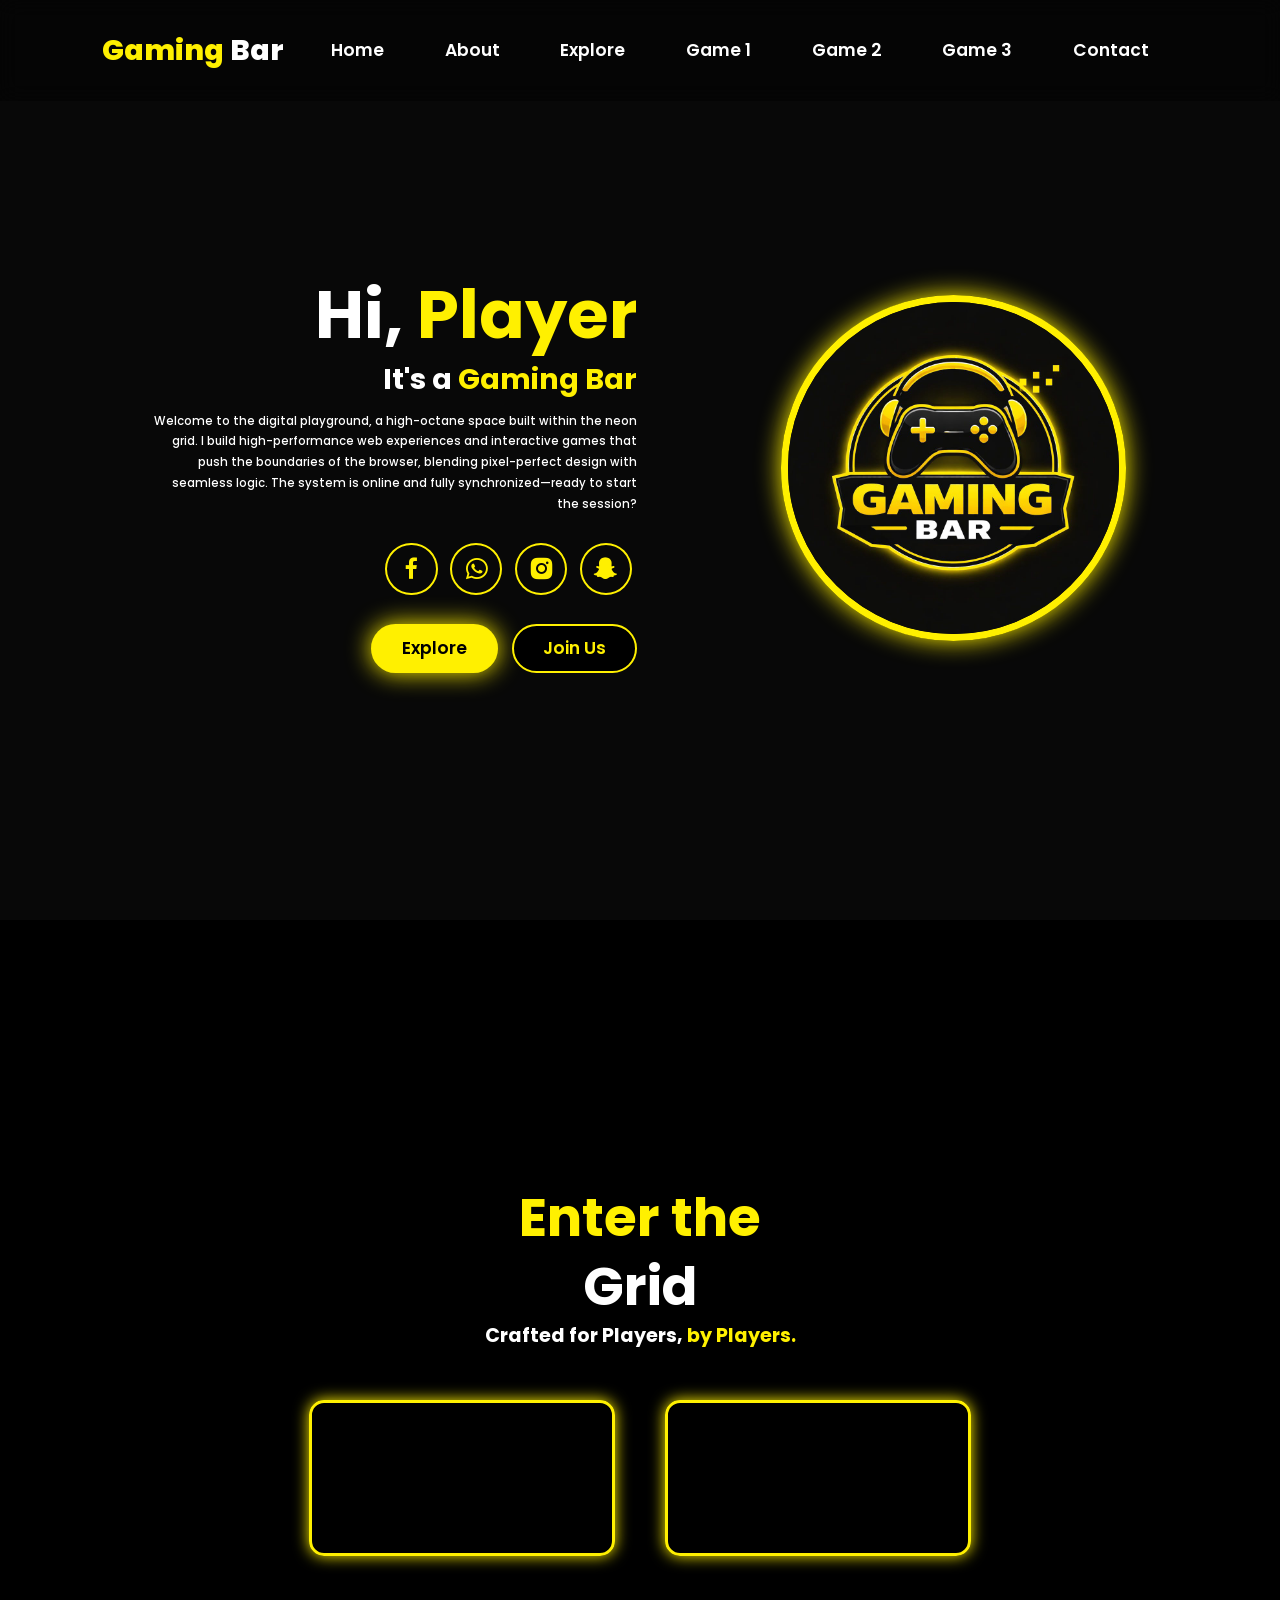
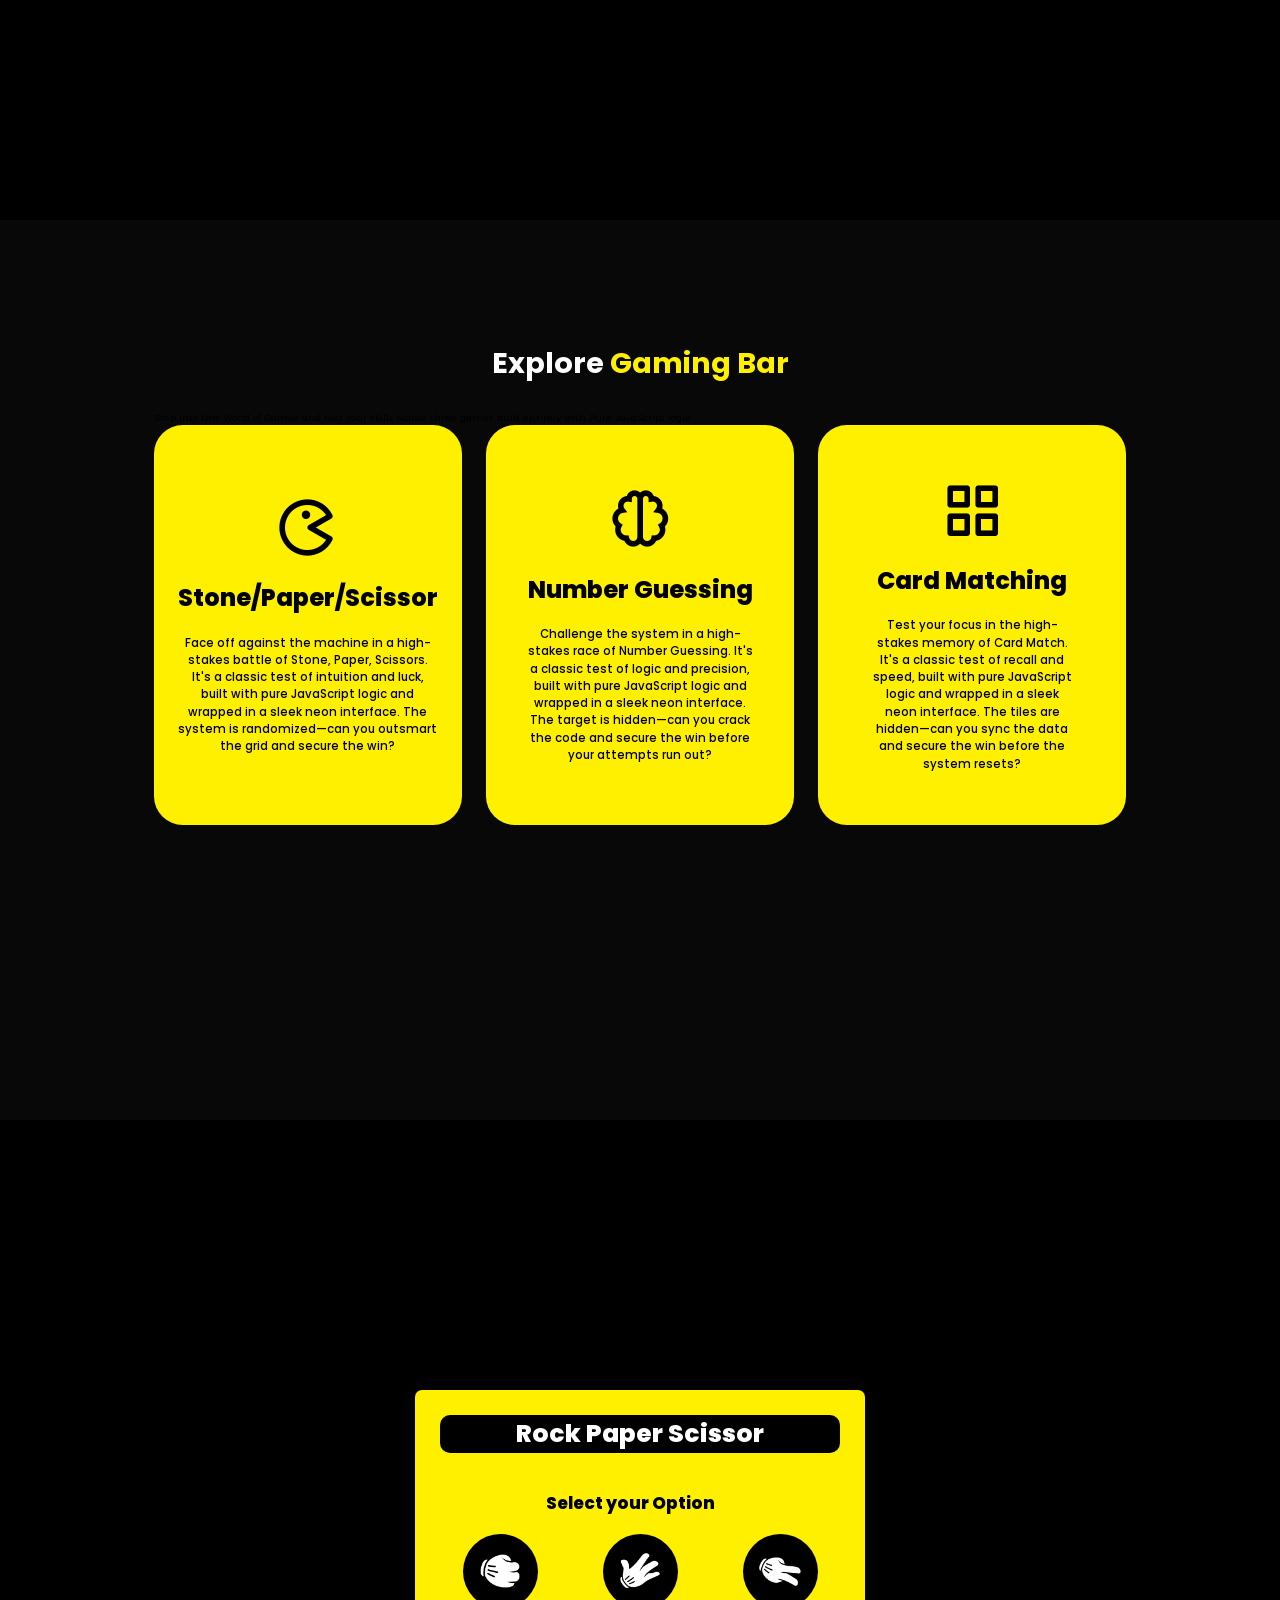
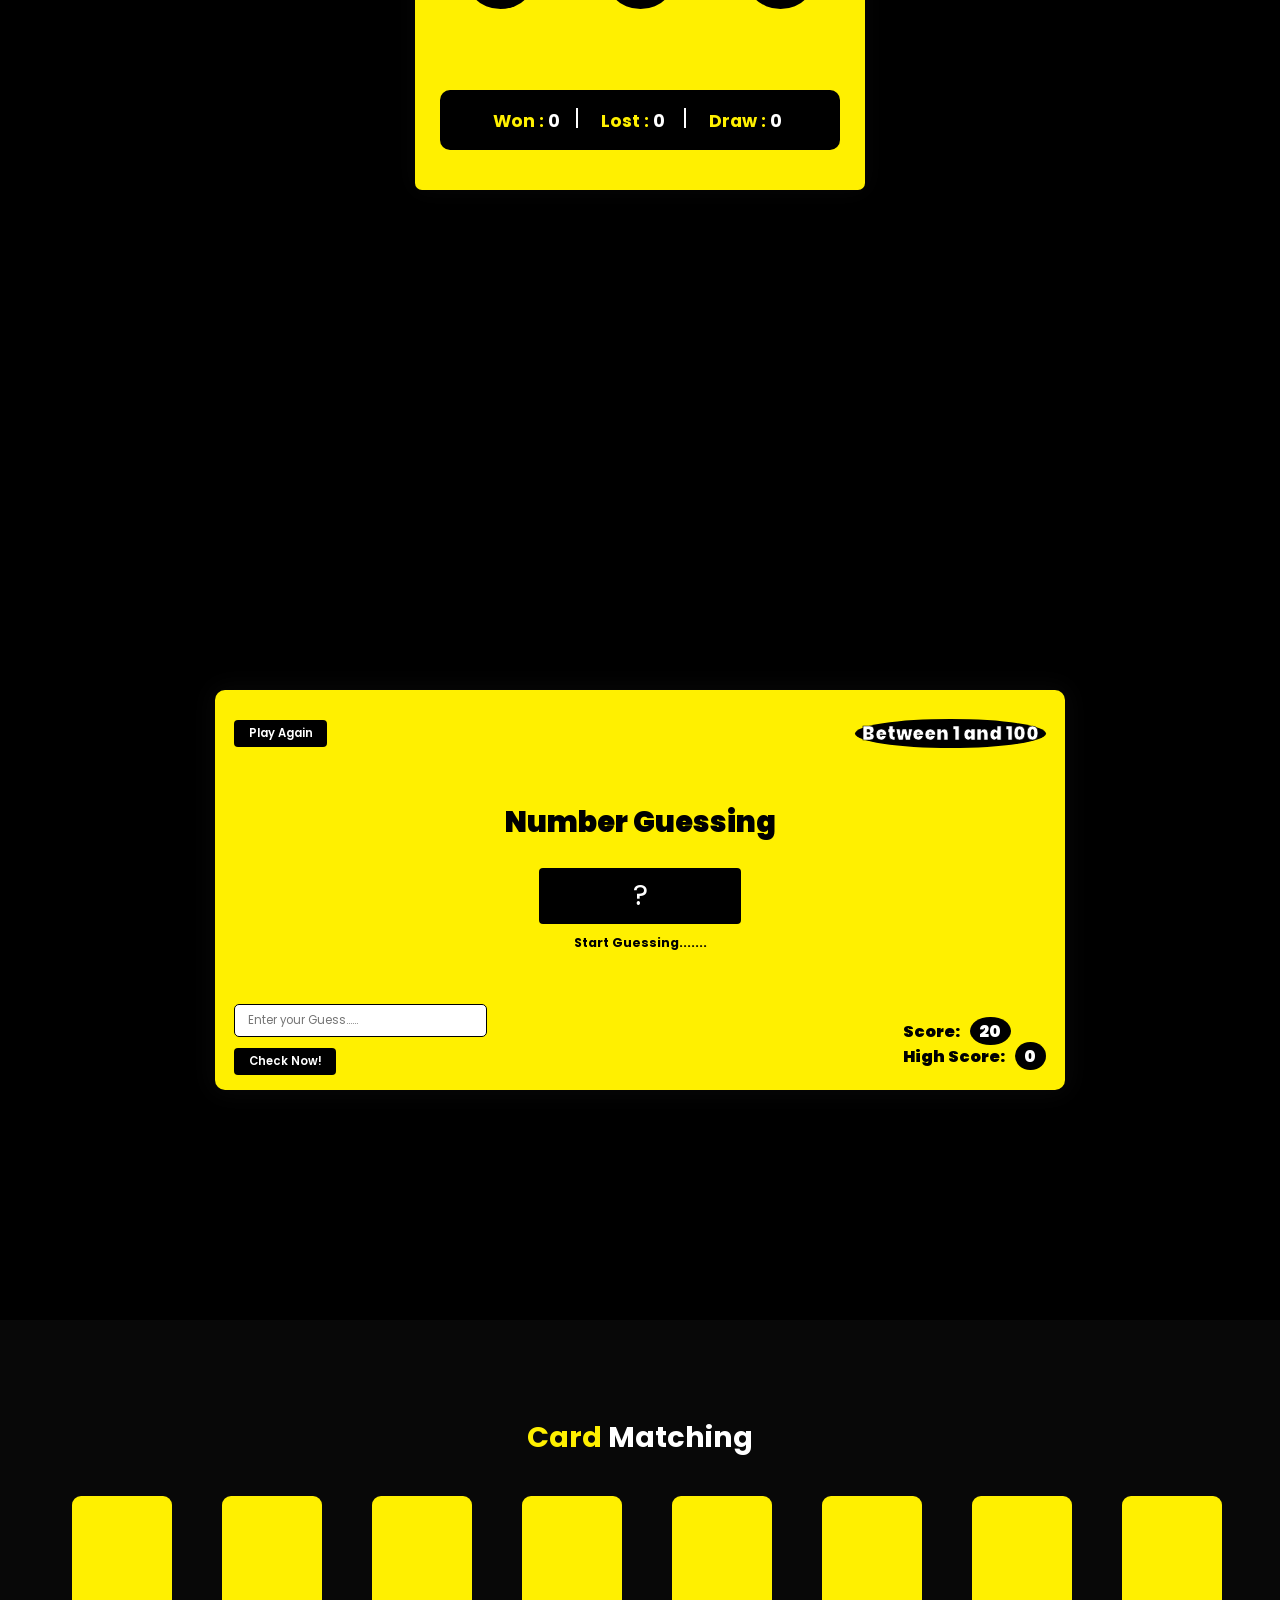
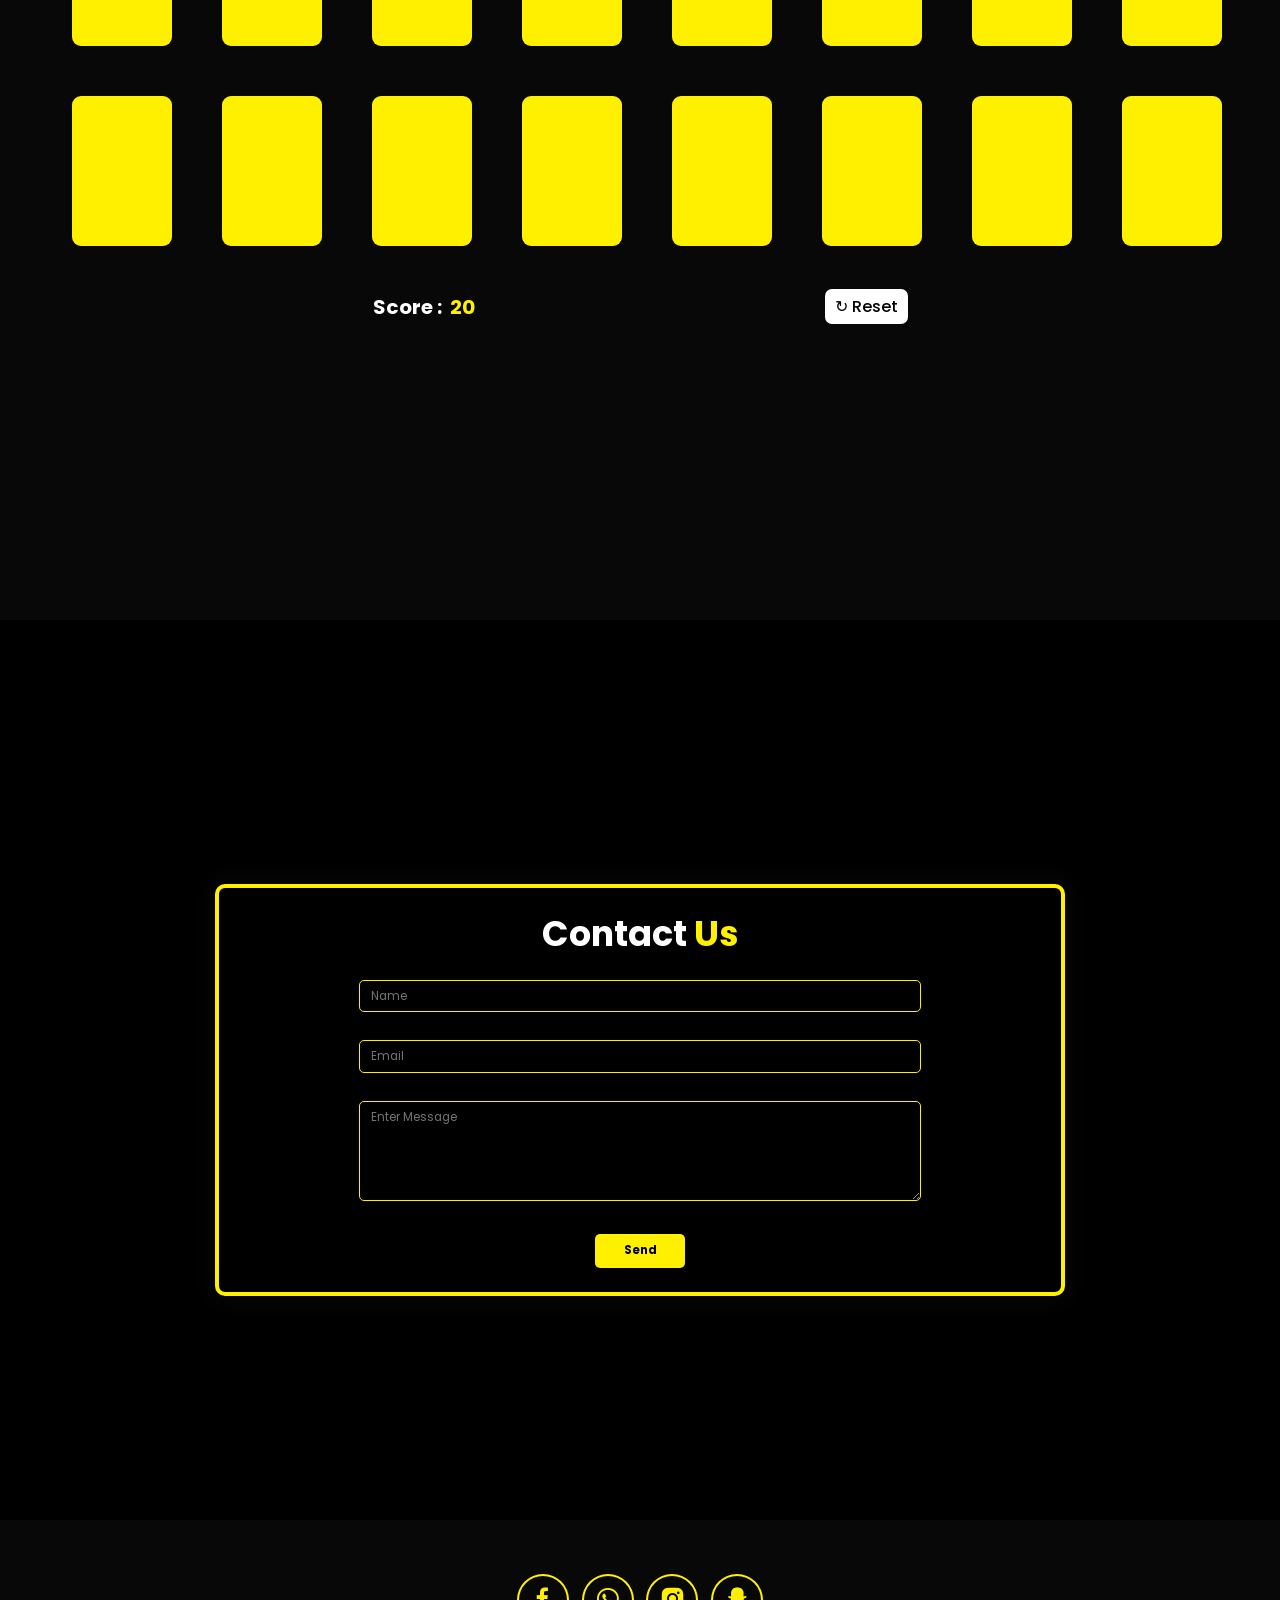
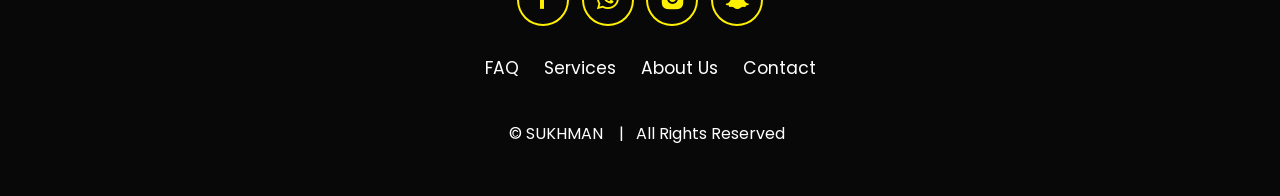
<file: index.html>
<!DOCTYPE html>
<html lang="en">
<head>
    <meta charset="UTF-8">
    <meta name="viewport" content="width=device-width, initial-scale=1.0, maximum-scale=1.0, user-scalable=no" >
    <title>Web Project</title>

    <link rel="preconnect" href="https://fonts.googleapis.com">
    <link rel="preconnect" href="https://fonts.gstatic.com" crossorigin>
    <link href="https://fonts.googleapis.com/css2?family=Poppins:ital,wght@0,100;0,200;0,300;0,400;0,500;0,600;0,700;0,800;0,900;1,100;1,200;1,300;1,400;1,500;1,600;1,700;1,800;1,900&display=swap" rel="stylesheet">

    <link rel="preconnect" href="https://fonts.googleapis.com">
    <link rel="preconnect" href="https://fonts.gstatic.com" crossorigin>
    <link href="https://fonts.googleapis.com/css2?family=Varela+Round&display=swap" rel="stylesheet">

    <link rel="stylesheet" href="style.css">
    <link href='https://unpkg.com/boxicons@2.1.4/css/boxicons.min.css' rel='stylesheet'>
</head>
<body>
     <header class="header">

        <a href="#home" class="logo">
            <span>Gaming </span>Bar
        </a>

        <i class='bx bx-menu' id="menu-icon"></i>

        <nav class="navbar">
            <a href="#home">Home</a>
            <a href="#about">About</a>
            <a href="#explore">Explore</a>
            <a href="#game1">Game 1</a>
            <a href="#game2">Game 2</a>
            <a href="#game3">Game 3</a>
            <a href="#contactji">Contact</a>
        </nav>
     </header>

     <section class="home" id="home">
        
        <div class="home-content">
            <h1>Hi, <span>Player</span></h1>
            <h3>It's a <span>Gaming Bar</span></h3>
            <p>Welcome to the digital playground, a high-octane space built within the neon grid. I build high-performance web experiences and interactive games that push the boundaries of the browser, blending pixel-perfect design with seamless logic. The system is online and fully synchronized—ready to start the session?</p>

            <div class="social-icons">
                <a href="https://www.facebook.com/share/1JN4CTipy3/" target="_blank">
                    <i class="bx bxl-facebook"></i>
                </a>
                <a href="https://wa.me/918284928781" target="_blank">
                    <i class="bx bxl-whatsapp"></i>
                </a>
                <a target="_blank" href="https://www.instagram.com/sukhman.jit.singh?igsh=aHcyZ3Ftdm1xZDR2">
                    <i class="bx bxl-instagram-alt"></i>
                </a>
                <a target="_blank" href="https://www.snapchat.com/add/sukhmaneditz?share_id=Ld_nAdrLS-s&locale=en-US">
                    <i class="bx bxl-snapchat"></i>
                </a>
            </div>
            <div class="btn-group">
                <a href="#explore" class="btn">Explore</a>
                <a target="_blank" href="https://chat.whatsapp.com/L3QjcCRAT87LUQqxsHtMg7?mode=hqctcla" class="btn">Join Us</a>
            </div>

        </div>
        <div class="home-img">
            <img src="logo.jpeg" alt="">
        </div>

     </section>

    <!-- ABOUT SECTION -->

    <section class="about" id="about">        
        <div class="about-container">

            <div class="about-content">
                <h1><span>Enter the </span>Grid</h1>
                <h3>Crafted for Players, <span>by Players.</span></h3>
            </div>

            <div class="about-video">
                <video class="videos" width="100%" height="auto" autoplay muted loop playsinline>
                    <source src="webProjectVideo.mp4" type="video/mp4">
                    Your browser does not support the video tag.
                </video>

                <video class="videos" width="100%" height="auto" autoplay muted loop        playsinline>
                    <source src="webProjectVideo2.mp4" type="video/mp4">
                        Your browser does not support the video tag.
                </video>
            </div>

        </div>
</section>

    <!-- EXPLORE SECTION -->

    <section class="explore" id="explore">
        <h2 class="heading">Explore <span>Gaming Bar</span></h2>
        <p>Step into this World of Games and test your skills across three games built entirely with Pure JavaScript logic.</p>

        <div class="explore-container">
            
            <a href="#game1">
                <div class="explore-box">
                    <div class="explore-info">
                        <i class="bx bx-game"></i>
                        <h4>Stone/Paper/Scissor</h4>
                        <p>Face off against the machine in a high-stakes battle of Stone, Paper, Scissors. It's a classic test of intuition and luck, built with pure JavaScript logic and wrapped in a sleek neon interface. The system is randomized—can you outsmart the grid and secure the win?</p>
                    </div>
                </div>
            </a>

            <a href="#game2">
                <div class="explore-box">
                    <div class="explore-info">
                        <i class="bx bx-brain"></i>
                        <h4>Number Guessing</h4>
                        <p>Challenge the system in a high-stakes race of Number Guessing. It's a classic test of logic and precision, built with pure JavaScript logic and wrapped in a sleek neon interface. The target is hidden—can you crack the code and secure the win before your attempts run out?</p>
                    </div>
                </div>
            </a>

            <a href="#game3">
                <div class="explore-box">
                    <div class="explore-info">
                        <i class="bx bx-grid-alt"></i>
                        <h4>Card Matching</h4>
                        <p>Test your focus in the high-stakes memory of Card Match. It's a classic test of recall and speed, built with pure JavaScript logic and wrapped in a sleek neon interface. The tiles are hidden—can you sync the data and secure the win before the system resets?</p>
                    </div>
                </div>
            </a>
        </div>

    </section>

    <!-- GAME 1 SECTION -->

    <section class="game1" id="game1">
        <div class="game1-container">
            <h2 class="heading2">Rock Paper Scissor</h2>

            <div class="option-box">
                <h3><u>Select your Option</u></h3>

                <div class="option">
                    <div class="Rock"><img src="./RoPaSci_Images/Rock.png" alt="Rock"></div>
                    <div class="Paper"><img src="./RoPaSci_Images/Paper.png" alt="Paper"></div>
                    <div class="Scissors"><img src="./RoPaSci_Images/Scissors.png" alt="Scissors"></div>
                </div>
            </div>

            <div class="player-choices">
                <h3>Player <span>v/s</span> Computer</h3>

                <div class="player-choice">
                    <img src="Rock.png" alt="">
                </div>

                <div class="computer-choice">
                    <img src="Rock.png" alt="">
                </div>
            </div>

            <div class="result-box">
                <h3>Congrats, You Won! &#x1F389;</h3>
                <button class="play-again">&#x21BB; Play Again</button>
            </div>

            <div class="score-box">

                <div class="won">
                    <h3>Won : <span>0</span></h3>
                </div>

                <div class="lost">
                    <h3>Lost : <span>0</span></h3>
                </div>

                <div class="draw">
                    <h3>Draw : <span>0</span></h3>
                </div>
            </div>
        </div>
    </section>

    <!-- GAME 2 SECTION -->

    <section class="game2" id="game2">
        <div class="game2-container">
            <div class="game2-container2">
                <button type="button" class="btn-again">Play Again</button>
                <p class="paraji">Between 1 and 100</p>
            </div>
            <h2>Number Guessing</h2>
            <p class="hide-num">?</p>
            <p class="msg">Start Guessing.......</p>

            <div class="num-data">
                <form>
                    <input type="number" placeholder="Enter your Guess......" class="input-num">
                    <button type="button" class="btn-check">Check Now!</button>
                </form>

                <div class="num-content">
                    <p>Score: <span class="score">20</span></p>
                    <p>High Score: <span class="high-score">0</span></p>
                </div>
            </div>
        </div>
    </section>

    <!-- Game 3 SECTION -->

    <section class="game3" id="game3">
        <h2><span>Card</span> Matching</h2>

        <div class="game3-container">
            <div class="cardji back" onclick="clickingFun(this)"></div>
            <div class="cardji back" onclick="clickingFun(this)"></div>
            <div class="cardji back" onclick="clickingFun(this)"></div>
            <div class="cardji back" onclick="clickingFun(this)"></div>
            <div class="cardji back" onclick="clickingFun(this)"></div>
            <div class="cardji back" onclick="clickingFun(this)"></div>
            <div class="cardji back" onclick="clickingFun(this)"></div>
            <div class="cardji back" onclick="clickingFun(this)"></div>
            <div class="cardji back" onclick="clickingFun(this)"></div>
            <div class="cardji back" onclick="clickingFun(this)"></div>
            <div class="cardji back" onclick="clickingFun(this)"></div>
            <div class="cardji back" onclick="clickingFun(this)"></div>
            <div class="cardji back" onclick="clickingFun(this)"></div>
            <div class="cardji back" onclick="clickingFun(this)"></div>
            <div class="cardji back" onclick="clickingFun(this)"></div>
            <div class="cardji back" onclick="clickingFun(this)"></div>
        </div>

        <div class="play-again-btn">
            <pre class="score-card">Score :  <span class="card-score">20</span></pre>
            <button class="play-again3" onclick="resetGame3(this)">&#x21BB; Reset</button>
        </div>
    </section>

    <section class="contactji" id="contactji">
        <div class="contact-container">
            <form class="form-contact">
                <h1 class="h1-contact">Contact <span>Us</span></h1>

                <input class="input-form" type="text" placeholder="Name" required>
                <br>

                <input class="input-form" type="text" placeholder="Email" required>
                <br>

                <textarea class="input-form" name="msgInput" id="input-msg" placeholder="Enter Message" required></textarea>
                <br>
                
                <button class="input-btn" type="submit">Send</button>

                <div id="response-text" class="hidden-message">We will <span>contact you</span> soon!</div>   
            </form>
        </div>
    </section>

    <footer id="footer" class="footer">
        <div class="social-icons">
                <a href="https://www.facebook.com/share/1JN4CTipy3/" target="_blank">
                    <i class="bx bxl-facebook"></i>
                </a>
                <a href="https://wa.me/918284928781" target="_blank">
                    <i class="bx bxl-whatsapp"></i>
                </a>
                <a href="https://www.instagram.com/sukhman.jit.singh?igsh=aHcyZ3Ftdm1xZDR2" target="_blank">
                    <i class="bx bxl-instagram-alt"></i>
                </a>
                <a href="https://www.snapchat.com/add/sukhmaneditz?share_id=Ld_nAdrLS-s&locale=en-US" target="_blank">
                    <i class="bx bxl-snapchat"></i>
                </a>
            </div>

            <ul class="list">
                <li>
                    <a href="faq.html">FAQ</a>
                </li>

                <li>
                    <a href="#about">Services</a>
                </li>

                <li>
                    <a target="_blank" href="https://chat.whatsapp.com/L3QjcCRAT87LUQqxsHtMg7?mode=hqctcla">About Us</a>
                </li>

                <li>
                    <a href="#contactji">Contact</a>
                </li>
            </ul>

            <pre class="copyright">
                &copy; SUKHMAN    |   All Rights Reserved
            </pre>
    </footer>

    <script src="script.js"></script>

    <!-- audio tags for Game1 -->
    <audio id="win" src="./win2.mp3" preload="auto"></audio>
    <audio id="mario" src="./mario.mp3" preload="auto"></audio>
    <audio id="shit" src="./shit.mp3" preload="auto"></audio>

    <!-- audio tags for Game2 -->
    <audio id="dora" src="./doraWin.mp4" preload="auto"></audio>

</body>
</html>
</file>
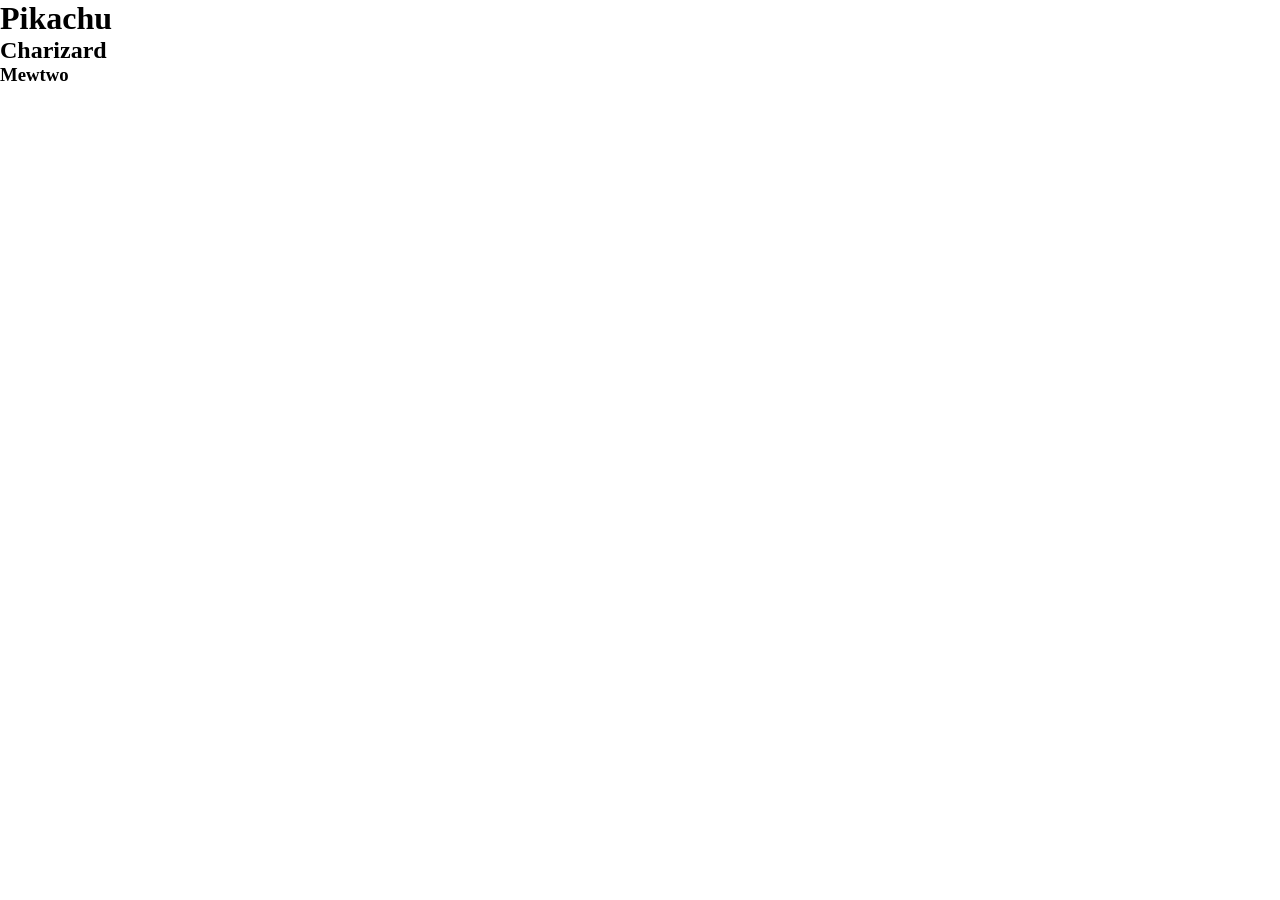
<file: DOM/index.html>
<!DOCTYPE html>
<html lang="en">
<head>
    <meta charset="UTF-8">
    <meta name="viewport" content="width=device-width, initial-scale=1.0">
    <title>Mast Game</title>
    <link rel="stylesheet" href="style.css">
</head>
<body>
    <div id="main">
        <h1 id="ele1" >Pikachu</h1>
        <h2 id="ele2">Charizard</h2>
        <h3 id="ele3">Mewtwo</h3>
        <script src="script.js"></script>
    </div>
</body>
</html>
</file>
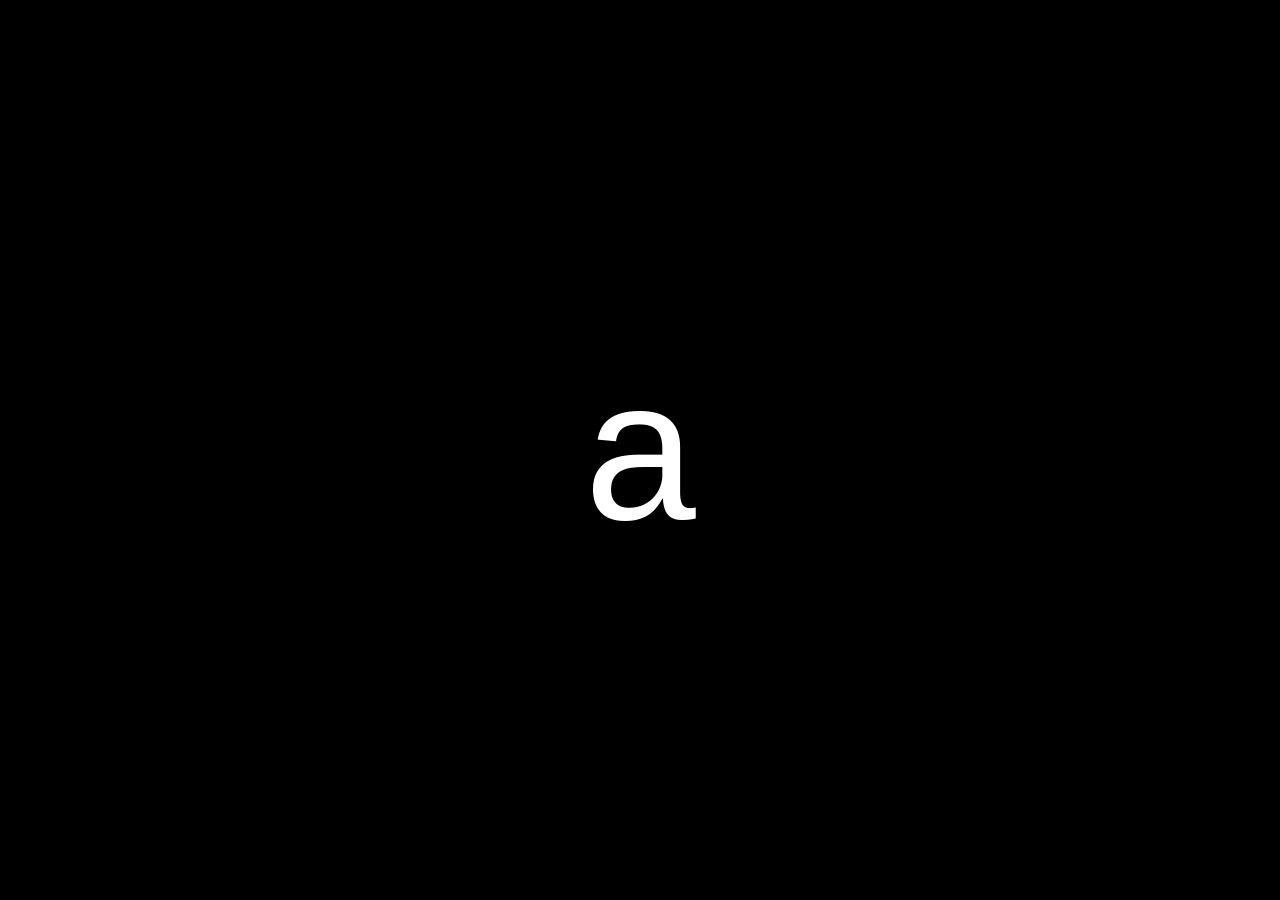
<file: PracticeWeb2/index.html>
<!DOCTYPE html>
<html lang="en">
<head>
    <meta charset="UTF-8">
    <meta name="viewport" content="width=device-width, initial-scale=1.0">
    <title>Web Practice 2</title>
    <link rel="stylesheet" href="style.css">
</head>
<body>
    <div id="main">
        <h1>a</h1>
    </div>
    <script src="script.js"></script>
</body>
</html>
</file>
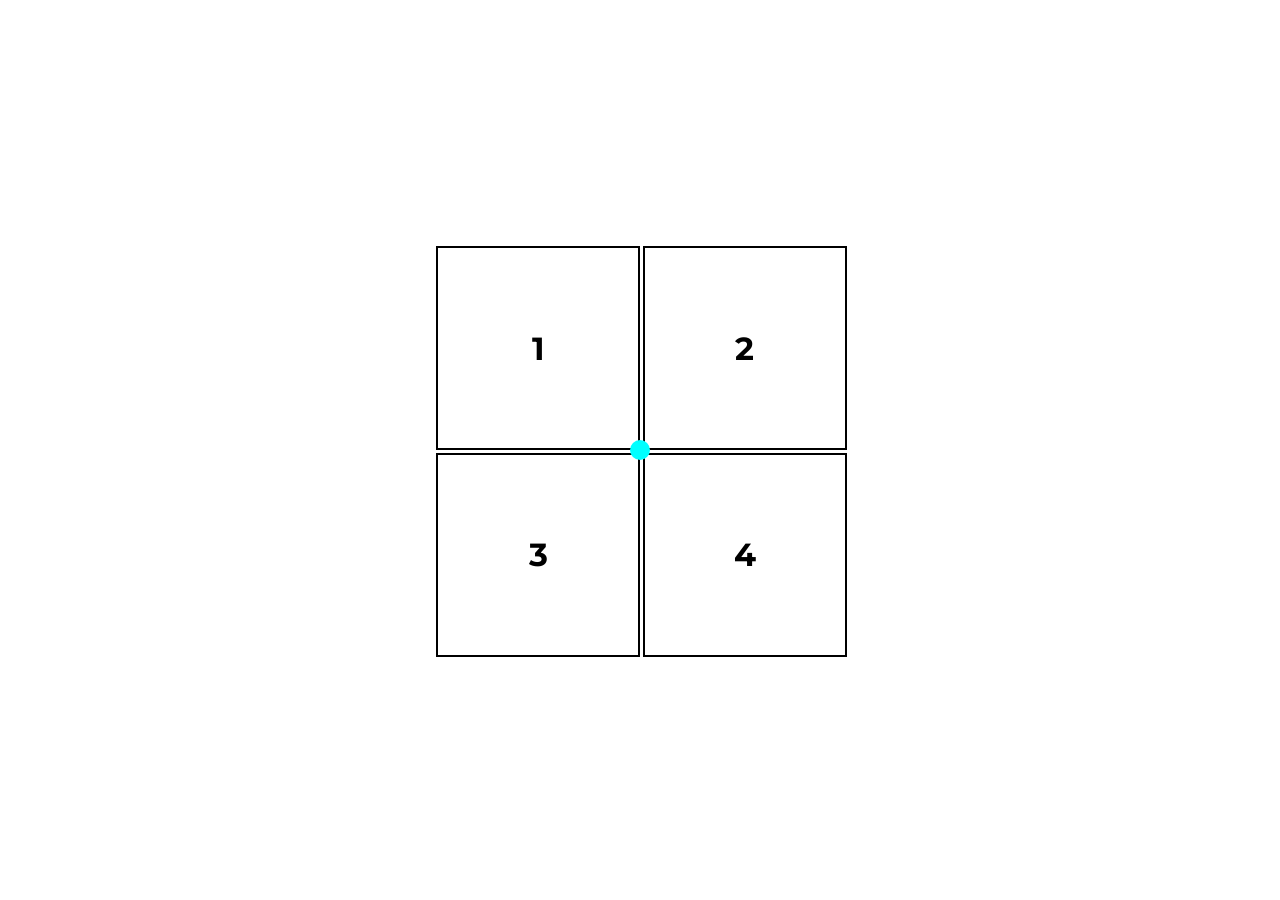
<file: SquareGame/index.html>
<!DOCTYPE html>
<html lang="en">
<head>
    <meta charset="UTF-8">
    <meta name="viewport" content="width=device-width, initial-scale=1.0">
    <title>Square Web Game</title>

    <link rel="preconnect" href="https://fonts.googleapis.com">
    <link rel="preconnect" href="https://fonts.gstatic.com" crossorigin>
    <link href="https://fonts.googleapis.com/css2?family=Montserrat:wght@400;700&display=swap" rel="stylesheet">
    
    <link rel="stylesheet" href="style.css">
</head>
<body>
    <div id="main">
        <div id="cursor"></div>
        <div class="box1">
            <div id="box1" class="shape"><h1>1</h1></div>
            <div id="box3" class="shape"><h1>3</h1></div>
        </div>
        <div class="box2">
            <div id="box2" class="shape"><h1>2</h1></div>
            <div id="box4" class="shape"><h1>4</h1></div>
        </div>
    </div>
    <script src="script.js"></script>
</body>
</html>
</file>
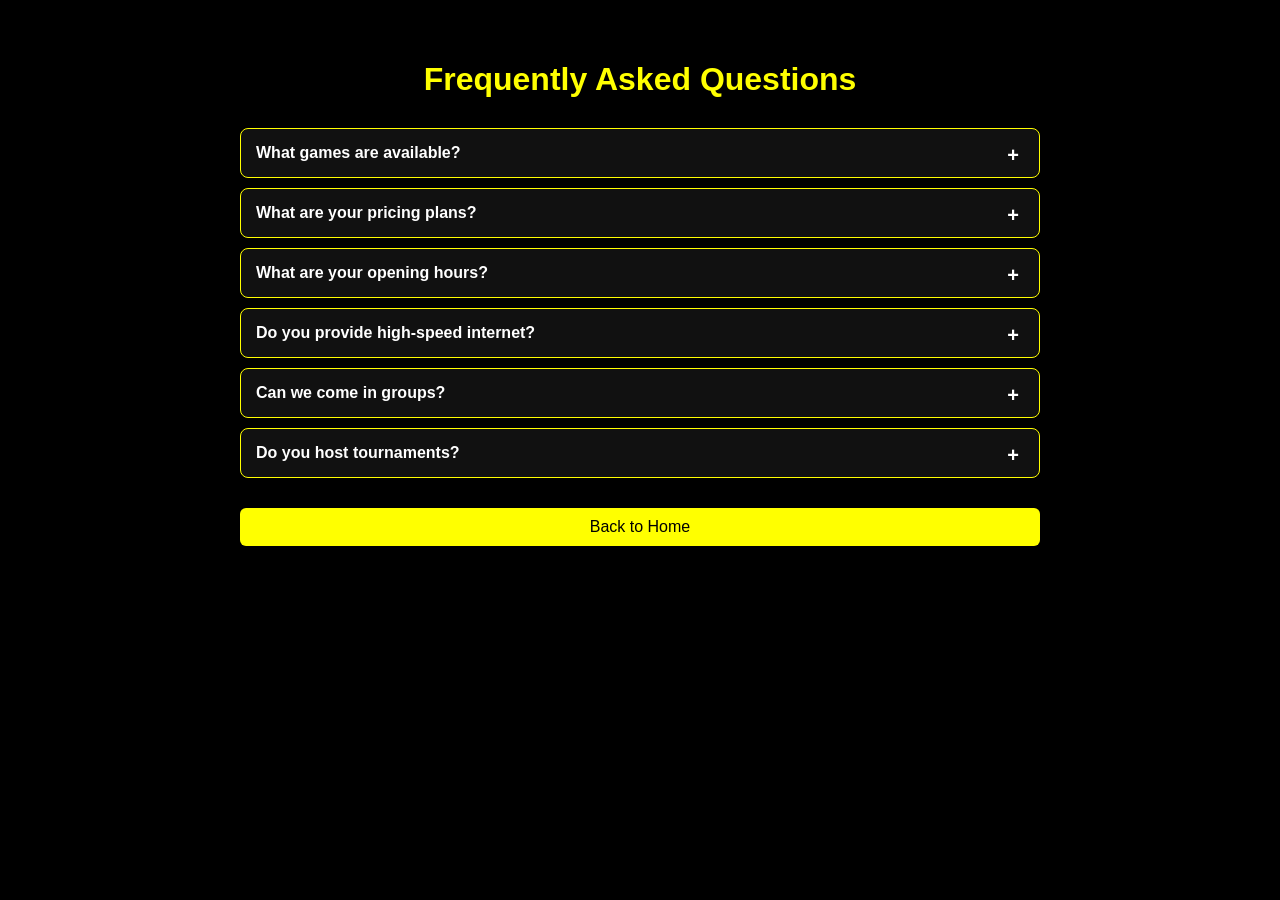
<file: faq.html>
<!DOCTYPE html>
<html lang="en">
<head>
    <meta charset="UTF-8">
    <title>FAQ - Gaming Bar</title>

    <style>
        body {
            margin: 0;
            font-family: Arial, sans-serif;
            background-color: black;
            color: white;
        }

        .container {
            max-width: 800px;
            margin: auto;
            padding: 40px 20px;
        }

        h1 {
            text-align: center;
            color: yellow;
            margin-bottom: 30px;
        }

        .faq-item {
            background: #111;
            margin-bottom: 10px;
            border-radius: 8px;
            overflow: hidden;
            border: 1px solid yellow;
        }

        .faq-question {
            padding: 15px;
            cursor: pointer;
            font-weight: bold;
            position: relative;
        }

        .faq-question::after {
            content: "+";
            position: absolute;
            right: 20px;
            font-size: 20px;
        }

        .faq-item.active .faq-question::after {
            content: "-";
        }

        .faq-answer {
            display: none;
            padding: 15px;
            background: #222;
            font-size: 14px;
        }

        .faq-item.active .faq-answer {
            display: block;
        }

        .back-btn {
            display: block;
            text-align: center;
            margin-top: 30px;
            text-decoration: none;
            background: yellow;
            color: black;
            padding: 10px 20px;
            border-radius: 6px;
        }

        .back-btn:hover {
            background: gold;
        }
    </style>
</head>
<body>

<div class="container">
    <h1>Frequently Asked Questions</h1>

    <div class="faq-item">
        <div class="faq-question">What games are available?</div>
        <div class="faq-answer">We offer popular PC and console games including multiplayer and story-based games.</div>
    </div>

    <div class="faq-item">
        <div class="faq-question">What are your pricing plans?</div>
        <div class="faq-answer">Pricing is based on hourly play and special packages. Contact us for details.</div>
    </div>

    <div class="faq-item">
        <div class="faq-question">What are your opening hours?</div>
        <div class="faq-answer">We are open daily from 10 AM to 10 PM.</div>
    </div>

    <div class="faq-item">
        <div class="faq-question">Do you provide high-speed internet?</div>
        <div class="faq-answer">Yes, we provide fast and stable internet for smooth gaming.</div>
    </div>

    <div class="faq-item">
        <div class="faq-question">Can we come in groups?</div>
        <div class="faq-answer">Yes! Groups are welcome and we also offer special discounts.</div>
    </div>

    <div class="faq-item">
        <div class="faq-question">Do you host tournaments?</div>
        <div class="faq-answer">Yes, we regularly organize gaming tournaments and events.</div>
    </div>

    <a href="index.html" class="back-btn">Back to Home</a>
</div>

<script>
    const faqItems = document.querySelectorAll('.faq-item');

    faqItems.forEach(item => {
        item.addEventListener('click', () => {
            item.classList.toggle('active');
        });
    });
</script>

</body>
</html>
</file>
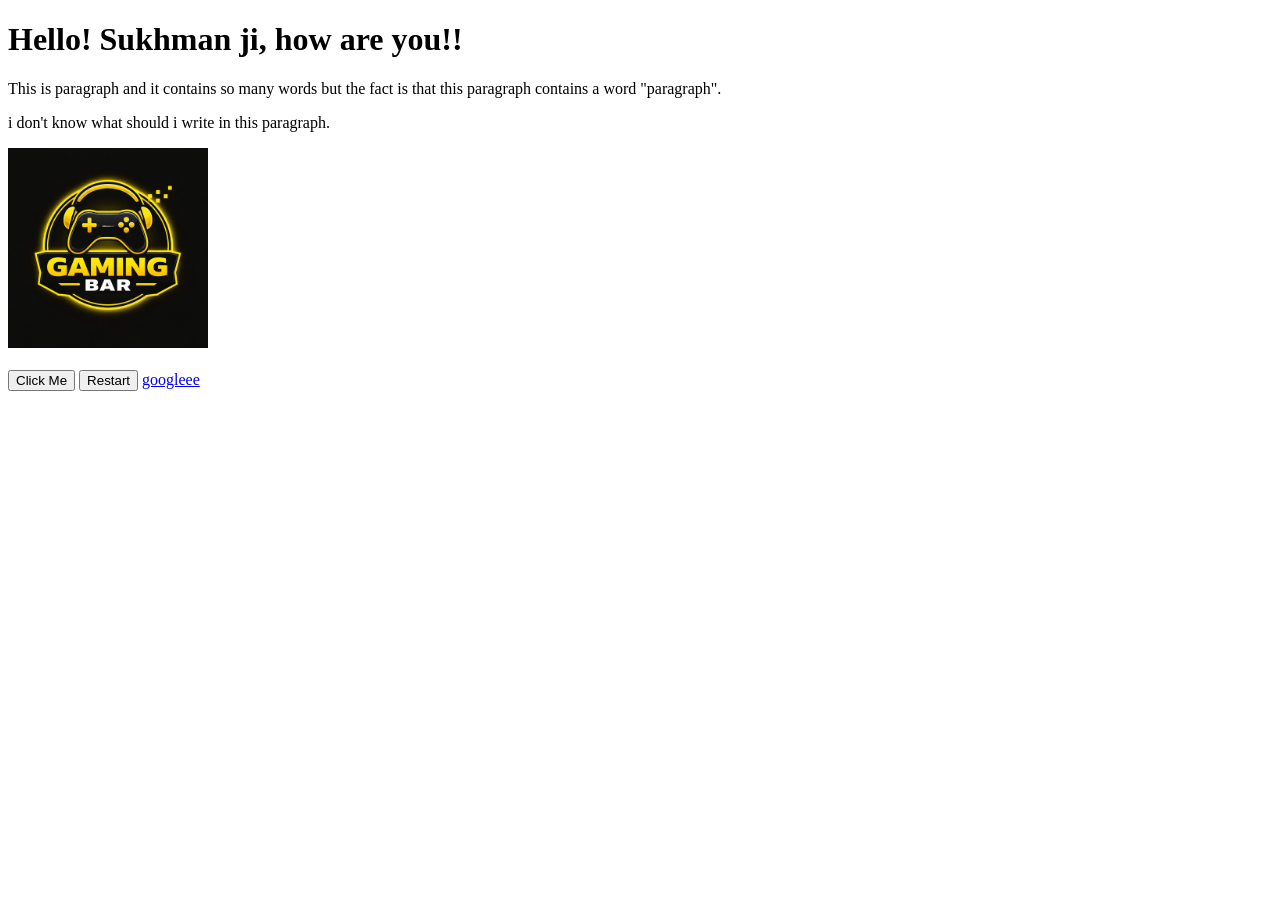
<file: jqueryMe4.html>
<!DOCTYPE html>
<head>
    <title>Jquery Code</title>
    <script src="https://code.jquery.com/jquery-3.6.0.min.js"></script>
    <script>
        $(document).ready(function() {
            $("#btn").click(function() {
                $("#p").text("Sukhman ji clicked the button!");
                $(".p2").slideUp();
                $("img").fadeOut();
            });

            $("#btn2").hover(function() {
                $("#p").text("Sukhman ji hovered over the restart button!");
                $(".p2").text("Again hovering over p2").slideDown();
                $("img").fadeIn();
            });

            $("a").click(function(event) {
                event.preventDefault();
                alert("This type of Single clicks do not work on me.");
            });
        });
    </script>
</head>
<body>
    <h1 id="text">Hello! Sukhman ji, how are you!!</h1>
    <p id="p">This is paragraph and it contains so many words but the fact is that this paragraph contains a word "paragraph".</p>
    <p class="p2" >i don't know what should i write in this paragraph.</p>
    <img style="height:200px;" src="logo.jpeg">
    <br><br>
    <button id="btn">Click Me</button>
    <button id="btn2">Restart</button>
    <a href="https://www.google.com">googleee</a>
</body>
</html>
</file>
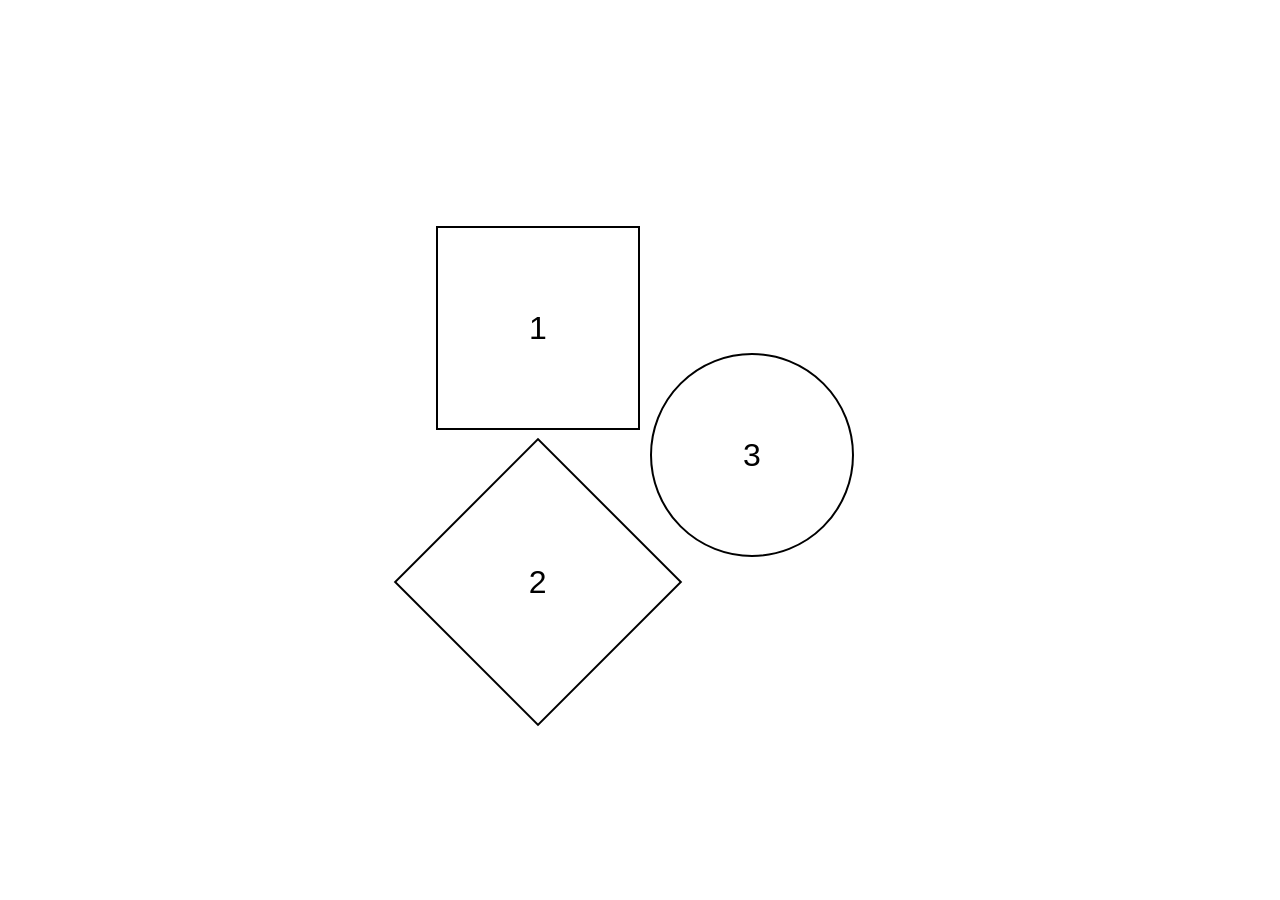
<file: MiniGame1.html>
<!DOCTYPE html>
<html lang="en">
    <head>
        <meta charset="UTF-8">
        <meta name="viewport" content="width=device-width, initial-scale=1.0">
        <title>Mini Game 1</title>
        <link rel="stylesheet" href="MiniGame1.css">
    </head>
    <body>
        <div id="main">
            <div id="box">
                <div id="square" class="shape"><h1>1</h1></div>
                <div id="diamond" class="shape"><h1>2</h1></div>
            </div>
            <div id="circle" class="shape"><h1>3</h1></div>
        </div>
    </body>
</html>
</file>
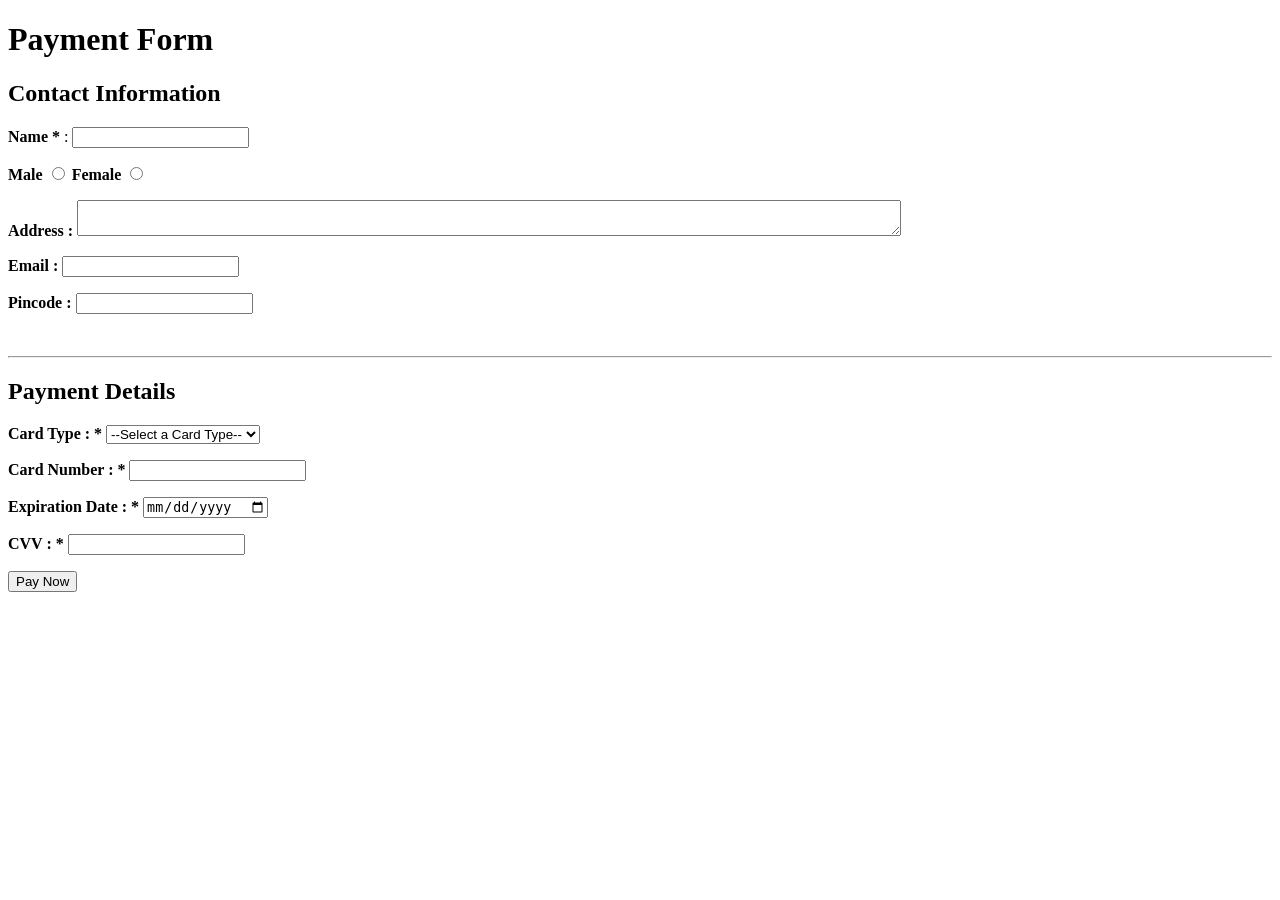
<file: Payment.html>
<!DOCTYPE html>
<html lang="en">
<head>
    <meta charset="UTF-8">
    <meta name="viewport" content="width=device-width, initial-scale=1.0">
    <title>Payment Form</title>
</head>
<body>
    <form action="">
        <h1>Payment Form</h1>
        <h2>Contact Information</h2>
        <p><b>Name * </b> : <input type="text" name="name" required></p>
        <p>
        <b>Male</b> <input type="radio" name="gender" id="male" required>
        <b>Female</b> <input type="radio" name="gender" id="female" required>
        </p>
        <p><b>Address : </b> <textarea name="address" id="address" cols="100" rols="100" required></textarea></p>
        <p><b>Email : <input type="email" name="email" id="email" required></b></p>
        <p><b>Pincode : <input type="number" name="pincode" id="pincode" required></b></p>
        <br> <hr>
        <h2>Payment Details</h2>
        <p> <b>Card Type : * </b>
            <select name="card_type" id="card_type" required>
                <option value="">--Select a Card Type--</option>
                <option value="visa">Visa</option>
                <option value="rupay">Rupay</option>
                <option value="mastercard">MasterCard</option>
            </select>
        </p>
        <p> <b>Card Number : * </b> <input type="number" name="card_number" id="card_number" required></b></p>
        <p> <b>Expiration Date : * <input type="date" name="exp_date" id="exp_date" required></b> </p>
        <p> <b>CVV : * </b> <input type="password" name="cvv" id="cvv" required></p>
        <input type="submit" value="Pay Now">
    </form>
</body>
</html>
</file>
<file: style.css>
*{
    margin: 0;
    padding: 0;
    box-sizing: border-box;
    border: none;
    outline: none;
    text-decoration: none;
    scroll-behavior: smooth;
    font-family: "Poppins";
}

:root {
    --bg-color: #080808;
    --second-bg-color:	#4d4a00;
    --text-color: white;
    --main-color: #fff000;
}

html{
    font-size: 60%;
    overflow-x: hidden;
}

body{
    background-color: var(--bg-color);
    color: var(--text-color);
}

html, body{
    overflow-x: hidden;
    width: 100%;
    position: relative;
}

.header{
    position: fixed;
    width: 100%;
    top: 0;
    left: 0;
    padding: 3rem 8%;
    background-color: rgba(0,0,0,0.3);
    backdrop-filter: blur(10px);
    display: flex;
    justify-content: space-between;
    align-items: center;
    z-index: 100;
}

#menu-icon{
    font-size: 3.6rem;
    color: var(--main-color);
    display: none;
}

.logo{
    font-size: 3rem;
    font-weight: 800;
    color: var(--text-color);
    cursor: pointer;
    transition: 0.3s ease;
    margin-right: 10px;
}

.logo:hover{
    transform: scale(1.1);
}

span{
    color: var(--main-color);
}

.navbar a{
    font-size: 1.8rem;
    font-weight: 600;
    color: var(--text-color);
    margin: 3rem;
    border-bottom: 3px solid transparent;
    transition: 0.3 ease;
}

.navbar a:hover{
    border-bottom: 3px solid var(--main-color);
    color: var(--main-color);
}

section{
    min-height: 100vh;
    padding: 10rem 12%;
}

.home{
    margin-top: 20px;
    display: flex;
    align-items: center;
    justify-content: center;
    gap: 15rem;
}

.home-content{
    display: flex;
    flex-direction: column;
    align-items: flex-end;
    text-align: right;
}

.home-content h1{
    font-size: 7rem;
    font-weight: 700;
    margin-top: 1.5rem;
    line-height: 1;
}

.home-content h3{
    font-size: 3rem;
    margin: 1rem 0;
}

.home-content p{
    font-size: 1.2rem;
    font-weight: 500;
    line-height: 1.8;
}

.home-img img{
    width: 27vw;
    border: 7px solid var(--main-color);
    border-radius: 50%;
    box-shadow: 0 0 25px var(--main-color);
    transition: 0.4s ease-in-out;
}

.home-img img:hover{
    box-shadow: 0 0 25px var(--main-color),
                0 0 50px var(--main-color),
                0 0 100px var(--main-color);
}

.social-icons a{
    display: inline-flex;
    justify-content: center;
    align-items: center;
    font-size: 3rem;
    padding: 1rem;
    background: transparent;
    border: 2px solid var(--main-color);
    border-radius: 50%;
    color: var(--main-color);
    margin: 3rem 0.5rem;
    transition: 0.3s ease;
}

.social-icons a:hover{
    color: var(--text-color);
    background-color: var(--main-color);
    transform: scale(1.2)translateY(-5px);
    box-shadow: 0 0 25px var(--main-color);
}

.btn-group{
    display: flex;
    gap: 1.5rem;
}

.btn{
    display: inline-block;
    padding: 1rem 3rem;
    background: var(--main-color);
    box-shadow: 0 0 25px var(--main-color);
    border-radius: 3rem;
    font-size: 1.8rem;
    color: black;
    border: 2px solid transparent;
    font-weight: 600;
    transition: 0.3s ease-in-out;
}

.btn:hover{
    transform: scale(1.05);
    box-shadow: 0 0 25px var(--main-color),
                0 0 50px var(--main-color);
}

.btn-group a:nth-of-type(2){
    background-color: black;
    color: var(--main-color);
    border: 2px solid var(--main-color);
    box-shadow: 0 0 25px transparent;
}

.btn-group a:nth-of-type(2):hover{
    box-shadow: 0 0 25px var(--main-color);
    background-color: var(--main-color);
    color: black;
}

/* SCROLL BAR */

::-webkit-scrollbar{
    width: 20px;
}

::-webkit-scrollbar-thumb{
    background-color: var(--main-color);
}

::-webkit-scrollbar-track{
    background-color: var(--bg-color);
}

/* ABOUT SECTION */

.about{
    background-color: black;
    font-family: "Varela Round", serif;
    display: flex;
    align-items: center;
    justify-content: center;
}

.about-container {
    display: flex;
    flex-direction: column;
    align-items: center;
    justify-content: space-between;
    gap: 50px;
    padding: 25px;
    background: #000; /* Dark background to match your image */
    color: #fff;
}

.about-content{
    width: 50%;
    height: 100%;
}

.about-content h1{
    font-size: 5.5rem;
    font-weight: 700;
    line-height: 1.3;
    text-align: center;
}

.about-content h3{
    text-align: center;
    font-size: 2rem;
}
  
.about-video {
    width: 50%;
    height: 100%;
    display: flex;
    align-items: center;
    justify-content: center;
    gap: 50px;
}

.about-video .videos{
    border: 3px solid var(--main-color);
    border-radius: 15px;
    box-shadow: 0 0 15px var(--main-color);
}

/*EXPLORE SECTION*/

.heading{
    text-align: center;
    font-size: 3rem;
    margin: 2.7rem 0;
}

.explore{
    background-color: var(--bg-color);
    color: black;
}

.explore h2{
    color: var(--text-color);
}

.explore-container{
    display: grid;
    grid-template-columns: repeat(3,minmax(0,1fr));
    align-items: center;
    gap: 2.5rem;
}

.explore-container a{
    display: block;
    text-decoration: none;
    color: inherit;
}

.explore-box{
    display: flex;
    align-items: center;
    justify-content: center;
    background-color: var(--main-color);
    height: 400px;
    border-radius: 3rem;
    cursor: pointer;
    border: 5px solid transparent;
    transition: 0.4s ease-in-out;
}

.explore-box:hover{
    background-color: black;
    color: var(--main-color);
    border: 5px solid var(--main-color);
    transform: scale(1.03);
}

.explore-info{
    display: flex;
    flex-direction: column;
    align-items: center;
    justify-content: center;
    text-align: center;
    padding: 5rem;
}

.explore-info i{
    font-size: 7rem;
}

.explore-info h4{
    font-size: 2.5rem;
    font-weight: 800;
    margin: 2rem 0;
    white-space: nowrap;
}

.explore-info p{
    font-weight: 500;
    font-size: 1.2rem;
    line-height: 1.5;
}

/* GAME 1 SECTION */

.game1{
    background-color: black;
    font-family: "Varela Round", serif;
    display: flex;
    align-items: center;
    justify-content: center;
}

.game1-container{
    height: 400px;
    width: 450px;
    background-color: var(--main-color);
    margin-top: 40px;
    border-radius: 7px;
    padding: 25px;
    transition: all 0.2s;
    box-shadow: 0 0 25px var(--bg-color);
}

.game1-container:hover{
    box-shadow: 0 0 50px var(--main-color);
    border: 5px solid black;
}

.heading2{
    background-color: black;
    border-radius: 10px;
    text-align: center;
    font-size: 25px;
    font-weight: 800;
}

.game1-container .option-box,
.game1-container .player-choices{
    height: 160px;
    width: 100%;
    margin-top: 30px;
}

.game1-container .option-box{
    padding-right: 20px;
    margin-top: 37px;
}

.game1-container .option-box h3{
    color: black;
    text-align: center;
    font-weight: 800;
    font-size: 17px;
}

.game1-container .option-box .option{
    height: 80px;
    width: 100%;
    margin-top: 15px;
    display: flex;
    justify-content: center;
    align-items: center;
    gap: 45px;
}

.game1-container .option-box .option div{
    height: 75px;
    width: 75px;
    background-color: black;
    border-radius: 50%;
    margin-left: 20px;
    display: flex;
    align-items: center;
    justify-content: center;
    cursor: pointer;
}

.game1-container .option-box .option img{
    height: 60px;
    width: 60px;
}

.game1-container .score-box{
    height: 40px;
    width: 100%;
    background-color: black;
    bottom: 25px;
    border-radius: 10px;
    display: flex;
    justify-content: space-evenly;
    align-items: center;
    margin-top: 40px;
    padding: 30px;
}

.game1-container .score-box div{
    font-size: 15px;
    height: 20px;
    width: 85px;
    float: left;
    color: var(--main-color);
    border-right: 2px solid white;
    margin-left: 7px;
    margin-bottom: 5px;
}

.game1-container .score-box div:nth-child(3){
    border-right: none;
}

.game1-container .score-box div h3 span{
    color: var(--text-color);
}

.game1-container .player-choices{
    height: 160px;
    margin-top: 40px;
    overflow: hidden;
    display: none;
}

.game1-container .player-choices div{
    height: 110px;
    width: 130px;
    float: left;
    position: relative;
    left: -120px;
}

.game1-container .player-choices div:nth-child(3){
    transform: rotateY(180deg);
    position: relative;
    left: 250px;
}

.game1-container .player-choices div img{
    height: 130px;
    width: 130px;
}

.game1-container .player-choices h3{
    word-spacing: 60px;
    text-align: center;
    font-size: 23px;
    font-weight: 500px;
    color: black;
}

.game1-container .player-choices h3 span{
    color: white;
    -webkit-text-stroke: 1px black;
    margin-left: 24px;
}

.game1-container .player-choices.active div:nth-child(2){
    left: 0px;
    transition: all 0.2s;
    animation: player 0.8s linear infinite;
    animation-delay: 0.5s;
}

@keyframes player{
    0%{
        transform: rotate(0deg);
    }
    50%{
        transform: rotate(-50deg);
    }
    100%{
        transform: rotate(0deg);
    }
}

.game1-container .player-choices.active div:nth-child(3){
    left: 135px;
    transition: all 0.2s;
    animation: computer 0.8s linear infinite;
    animation-delay: 0.5s;
}

@keyframes computer{
    0%{
        transform: rotateY(180deg) rotate(0deg);
    }
    50%{
        transform: rotateY(180deg) rotate(-50deg);
    }
    100%{
        transform: rotateY(180deg) rotate(0deg);
    }
}

.game1-container .result-box{
    text-align: center;
    margin-top: 15px;
    font-size: 12px;
    transition: all 0.2s;
    display: none;
}

.game1-container .result-box h3{
    font-weight: 900;
    font-size: 17px;
    -webkit-text-stroke: 1.2px black;
}

.game1-container .result-box button{
    all: unset;
    height: 30px;
    width: 90px;
    background: black;
    white-space: nowrap;
    color: var(--text-color);
    border-radius: 5px;
    font-weight: 600;
    font-size: 12px;
    margin-top: 15px;
    cursor: pointer;
    transition: all 0.2s;

}

/* GAME 1 SECTION */

.game2{
    background-color: black;
    font-family: "Poppins", sans-serif;
    color: black;
    display: flex;
    justify-content: center;
    align-items: center;
}

.game2-container{
    height: 400px;
    width: 850px;
    background-color: var(--main-color);
    margin-top: 40px;
    border-radius: 10px;
    padding: 2rem;
    transition: all 0.3s ease-in;
    box-shadow: 0 0 25px 5px var(--bg-color);
    padding-top: 3rem;
}

.game2-container:hover{
    box-shadow: 0 0 15px 3px var(--main-color);
    border: 3px solid black;
}

.game2-container2{
    display: flex;
    align-items: center;
    justify-content: space-between;
}

.game2-container2 p{
    background-color: black;
    border-radius: 50%;
    padding: 0.1rem 0.7rem;
    font-size: 1.9rem;
    font-weight: 900;
    color: white;
    -webkit-text-stroke: 0.7px black;
}

.game2-container2 p:hover{
    color: var(--main-color);
}

.game2-container button{
    border: none;
    outline: none;
    cursor: pointer;
    padding: 0.5rem 1.5rem;
    font-size: 1.2rem;
    font-weight: 600;
    background-color: black;
    border-radius: 4px;
    color: var(--text-color);
    font-family: inherit;
    transition: all 0.3s ease-in-out;
}

.game2-container button:hover{
    color: var(--main-color);
}

.game2-container button:focus{
    transform: scale(1.1);
}

.game2-container h2{
    text-align: center;
    font-size: 3rem;
    margin: 1rem 0;
    margin-top: 5.5rem;
    font-weight: 900;
}

.game2-container .hide-num{
    text-align: center;
    font-size: 3rem;
    margin: 0 auto;
    background-color: black;
    border-radius: 4px;
    color: var(--text-color);
    width: 25%;
    margin-top: 2.5rem;
    padding: 0.7rem 1rem;
}

.game2-container .msg{
    text-align: center;
    font-size: 1.3rem;
    font-weight: 700;
    margin: 1rem 0;
    /* color: white; */
    /* margin-top: 1.5rem; */
}

.game2-container .num-data{
    display: flex;
    align-items: center;
    justify-content: space-between;
    margin: 10rem 0;
    margin-top: 5.5rem;
}

.game2-container .num-data input{
    outline: none;
    border: none;
    border: 1px solid black;
    border-radius: 5px;
    padding: 0.7rem 1.3rem;
    font-size: 1.2rem;
}

.game2-container .num-data button{
    display: block;
    margin-top: 1.2rem;
}

.game2-container .num-data .num-content{
    font-size: 1.7rem;
    font-weight: 900;
    margin-top: 8px;
}

.game2-container .num-data .num-content span{
    color: white;
    background-color: black;
    border-radius: 50%;
    padding: 0.3rem 1rem;
    margin-left: 7px;
}

/*GAME 3 SECTION*/

.game3 h2{
    text-align: center;
    font-size: 3rem;
    margin-bottom: 30px;
}

.game3-container{
    font-family: "Poppins", sans-serif;
    color: black;
    display: grid;
    grid-template-columns: repeat(8,100px);
    grid-template-rows: repeat(2,150px);
    justify-content: center;
    gap: 50px;
    /* flex-wrap: wrap; */
}

/* .game3 .game3-container img{
    width: 100px;
    height: 150px;
    background-image: none;
    filter: hue-rotate();
} */

.game3 .game3-container .cardji{
    min-width: 100px;
    min-height: 150px;
    background-color: var(--main-color);
    border-radius: 9px;
    margin: 7px;
    transform-style: preserve-3d;
    transition: all 0.5s ease-in-out;
}

.game3 .game3-container .back{
    background-color: var(--main-color);
    background-image: none;
}

.game3 .game3-container .face{
    background-color: white;
    background-image: url('./playing-cards-master/diamonds_A.png');
    background-size: contain;
    background-repeat: no-repeat;
    border: 2.5px solid var(--bg-color);
    box-shadow: 0 0 25px var(--text-color);
}

.game3 .game3-container .cardji .flipped{
    transform: rotateY(180deg);
}

.game3 .play-again-btn{
    display: flex;
    justify-content: center;
    align-items: center;
    padding-top: 50px;
    gap: 350px;
}

.game3 .play-again-btn .score-card{
    font-size: 20px;
    font-weight: 700;
}

.game3 .play-again-btn .play-again3{
    background-color: var(--text-color);
    padding: 5px 10px;
    border-radius: 7px;
    font-size: medium;
    font-weight: 450;
}

.game3 .play-again-btn .play-again3:hover{
    background-color: var(--bg-color);
    border: 2px solid var(--text-color);
    color: var(--text-color);
}

/* Contact Section */

.contactji{
    background-color: black;
    font-family: "Poppins", sans-serif;
    color: black;
    display: flex;
    justify-content: center;
    align-items: center;
}

.contactji .contact-container{
    height: auto;
    width: 850px;
    border: 4px solid var(--main-color);
    margin-top: 40px;
    border-radius: 10px;
    padding: 2rem;
    transition: all 0.3s ease-in;
    box-shadow: 0 0 25px 5px var(--bg-color);
    padding-top: 2rem;
}

.contactji .contact-container .form-contact{
    display: flex;
    flex-direction: column;
    align-items: center;
    gap: 7px;
}

.contactji .contact-container .form-contact h1{
    font-size: 35px;
    color: var(--text-color);
    text-align: center;
    margin-bottom: 13px;
}

.contactji .contact-container .form-contact span{
    color: var(--main-color);
}

.contactji .contact-container .form-contact .input-form{
    border: 1px solid var(--main-color);
    background-color: black;
    border-radius: 5px;
    color: var(--main-color);
    padding: 0.7rem 1.2rem;
    font-size: 1.2rem;
    caret-color: var(--main-color);
    width: 70%;
}

textarea.input-form{
    height: 100px;
}

.contactji .contact-container .form-contact .input-btn{
    background-color: var(--main-color);
    font-size: 1.2rem;
    font-weight: 700;
    padding: 0.9rem 3rem;
    border-radius: 5px;
    margin: 5px;
}

.input-btn:hover{
    scale: 1.1;
}

.hidden-message {
    margin-top: 10px;
    color: var(--text-color);
    font-size: 25px;
    font-weight: bold;
    font-family: sans-serif;
    display: none;
    text-align: center;
}

.hidMsgSpan{
    color: var(--main-color);
}

input:-webkit-autofill,
input:-webkit-autofill:hover, 
input:-webkit-autofill:focus {
    -webkit-text-fill-color: var(--main-color);
    -webkit-box-shadow: 0 0 0px 1000px black inset;
    transition: background-color 5000s ease-in-out 0s;
}

/* FOOTER SECTION */
.footer{
    background-color: var(--bg-color);
    padding: 25px 0;
}

.footer .social-icons{
    text-align: center;
}

.footer ul{
    text-align: center;
    font-size: 1.8rem;
}

.footer ul li{
    display: inline-block;
    margin-left: 20px;
}

.footer ul li a{
    color: white;
    border-bottom: 3px solid transparent;
    transition: 0.3s ease-in-out;
}

.footer ul li a:hover{
    border-bottom: 3px solid var(--main-color);
}

.footer .copyright{
    text-align: center;
    margin-top: 40px;
    font-size: 16px;
    margin-right: 50px;
}

/* --- RESPONSIVE MEDIA QUERIES --- */

/* For Tablets and smaller desktops */
@media (max-width: 991px) {
    .header {
        padding: 5rem 4%;
    }

    .header .logo{
        font-size: 2.3rem;
    }

    .navbar a{
        font-size: 1.5rem;
        margin: 50rem 1.5rem;
    }

    section {
        padding: 10rem 4%;
    }
    .home {
        gap: 5rem;
    }
    .explore-container {
        grid-template-columns: repeat(2, 1fr);
    }
    
    .explore-container a:nth-child(3){
        grid-column: 1 / span 2;
        display: flex;
        justify-content: center;
    }

    .explore-container a .explore-box {
        max-width: 369px; 
        width: 100%;
    }

    .game3-container{
        grid-template-columns: repeat(4, 80px);
        grid-template-rows: auto;
    }
}

/* For Mobile Devices */
@media (max-width: 768px) {
    #menu-icon {
        display: block; /* Show hamburger icon */
        cursor: pointer;
    }

    .navbar {
        position: absolute;
        top: 100%;
        left: 0;
        width: 100%;
        padding: 1rem 4%;
        background: var(--bg-color);
        border-top: .1rem solid rgba(0,0,0,.2);
        display: none; /* Hide by default */
    }

    .navbar.active {
        display: block; /* Show when icon clicked */
    }

    .navbar a {
        display: block;
        font-size: 2rem;
        margin: 3rem 0;
    }

    .home {
        flex-direction: column-reverse; /* Image on top for mobile */
        text-align: center;
    }

    .home-content {
        align-items: center;
        text-align: center;
    }

    .home-content h1 {
        font-size: 5rem;
    }

    .home-img img {
        width: 70vw;
        margin-top: 4rem;
    }

    .about-container .about-content h1{
        font-size: 4.7rem;
    }

    .about-container, .about-video {
        flex-direction: column;
        width: 100%;
    }

    .about-content, .about-video {
        width: 100%;
    }

    .explore-container {
        /* grid-template-columns: 1fr;
        padding: 0px 5px; */
        display: flex;
        flex-direction: column;
        align-items: center;
        padding: 2rem;
        gap: 2rem;
        width: 100%;
    }

    .explore-box {
        height: auto;
        width: 300px !important;
        margin: 0 auto;
    }

    .game1-container, .game2-container, .contact-container {
        width: 100% !important;
        padding: 1rem;
    }

    .game1-container .player-choices div{
        width: 110px;
        height: 150px;
    }

    .game1-container .player-choices div img{
        height: 100px;
        width: 110px;
    }

    .game1-container .player-choices h3{
        font-size: 15px;
        word-spacing: 30px;
    }

    .game1-container .heading2{
        margin-bottom: 50px;
    }

    /* .game1-container .player-choices div:nth-child(3){
        right: 100px;
    }

    .game1-container .player-choices.active div:nth-child(3){
        right: 50px;
    } */

    .game2-container{
        height: 430px !important;
        /* padding-bottom: 1rem !important; */
        padding-top: 2rem !important ;
    }

    .game2-container .num-data {
        flex-direction: column;
        gap: 2rem;
        margin-top: 2rem;
    }

    .game2-container .num-data form{
        display: flex;
        flex-direction: column;
        justify-content: center;
        align-items: center;
    }

    .game2-container .num-data .num-content{
        display: flex;
        gap: 55px;
    }

    .game3 {
        display: flex;
        flex-direction: column;
        /* justify-content: center; */
        align-items: center;
        width: 100%;
        padding: 5rem 2%;
    }

    .game3-container{
        display: grid;
        grid-template-columns: repeat(3, 80px);
        gap: 35px;
        justify-content: center;
        justify-items: center;
    }

    .game3-container .cardji:last-child{
        grid-column: 1/-1;
        display: flex;
        justify-content: center;
    }

    .game3 .play-again-btn {
        flex-direction: row;
        gap: 65px;
    }

    .footer .list{
        font-size: 1.5rem;
    }

    .footer .list li{
        margin-left: 15px;
    }

    .footer .copyright{
        font-size: 12px;
    }
}
</file>
<file: DOM/style.css>
*{
    margin: 0%;
    padding: 0%;
}

body,html{
    width: 100%;
    height: 100%;
}

#main{
    width: 100%;
    height: 100%;
}
</file>
<file: PracticeWeb2/style.css>
*{
    margin: 0;
    padding: 0;
    box-sizing: border-box;
    color: white;
}

body,html{
    width: 100%;
    height: 100%;
}

#main{
    width: 100%;
    height: 100%;
    background-color: black;
    display: flex;
    align-items: center;
    justify-content: center;
    /* flex-wrap: wrap; */
}

h1{
    font-family: Verdana, Geneva, Tahoma, sans-serif;
    font-size: 200px;
    font-weight: 500;
}
</file>
<file: SquareGame/style.css>
*{
    margin: 0%;
    padding: 0%;
}

body,html{
    width: 100%;
    height: 100%;
}

#body{
    display: flex;
    align-items: center;
    justify-content: center;
}

#main{
    width: 100%;
    height: 100%;
    display: flex;
    align-items: center;
    justify-content: center;
}

.shape{
    width: 200px;
    height: 200px;
    border: 2px solid black;
    display: flex;
    align-items: center;
    justify-content: center;
    font-family: 'Montserrat';
    margin-top: 0.2vw;
    margin-left: 0.2vw;
}

#cursor{
    height: 20px;
    width: 20px;
    border-radius: 50%;
    background-color: aqua;
    position: absolute;
}
</file>
<file: MiniGame1.css>
*{
    margin: 0%;
    padding: 0%;
}

body,html{
    width: 100%;
    height: 100%;
}

#main{
    width: 100%;
    height: 100%;
    display: flex;
    align-items: center;
    justify-content: center;
    
}

.shape{
    margin-top: 10px;
    margin-left: 10px;
    width: 200px;
    height: 200px;
    border: 2px solid black;
    display: flex;
    align-items: center;
    justify-content: center;
}

h1{
    font-weight: lighter;
    font-family: 'Gill Sans', 'Gill Sans MT', Calibri, 'Trebuchet MS', sans-serif;
}

#square:hover{
    background-color: red;
}

#circle:hover{
    background-color: aqua;
}

#diamond:hover{
    background-color: yellow;
}

#circle{
    border-radius: 50%;
}

#diamond{
    margin-top: 50px;
    rotate: 45deg;
}

#diamond h1{
    rotate: -45deg;
}
</file>
